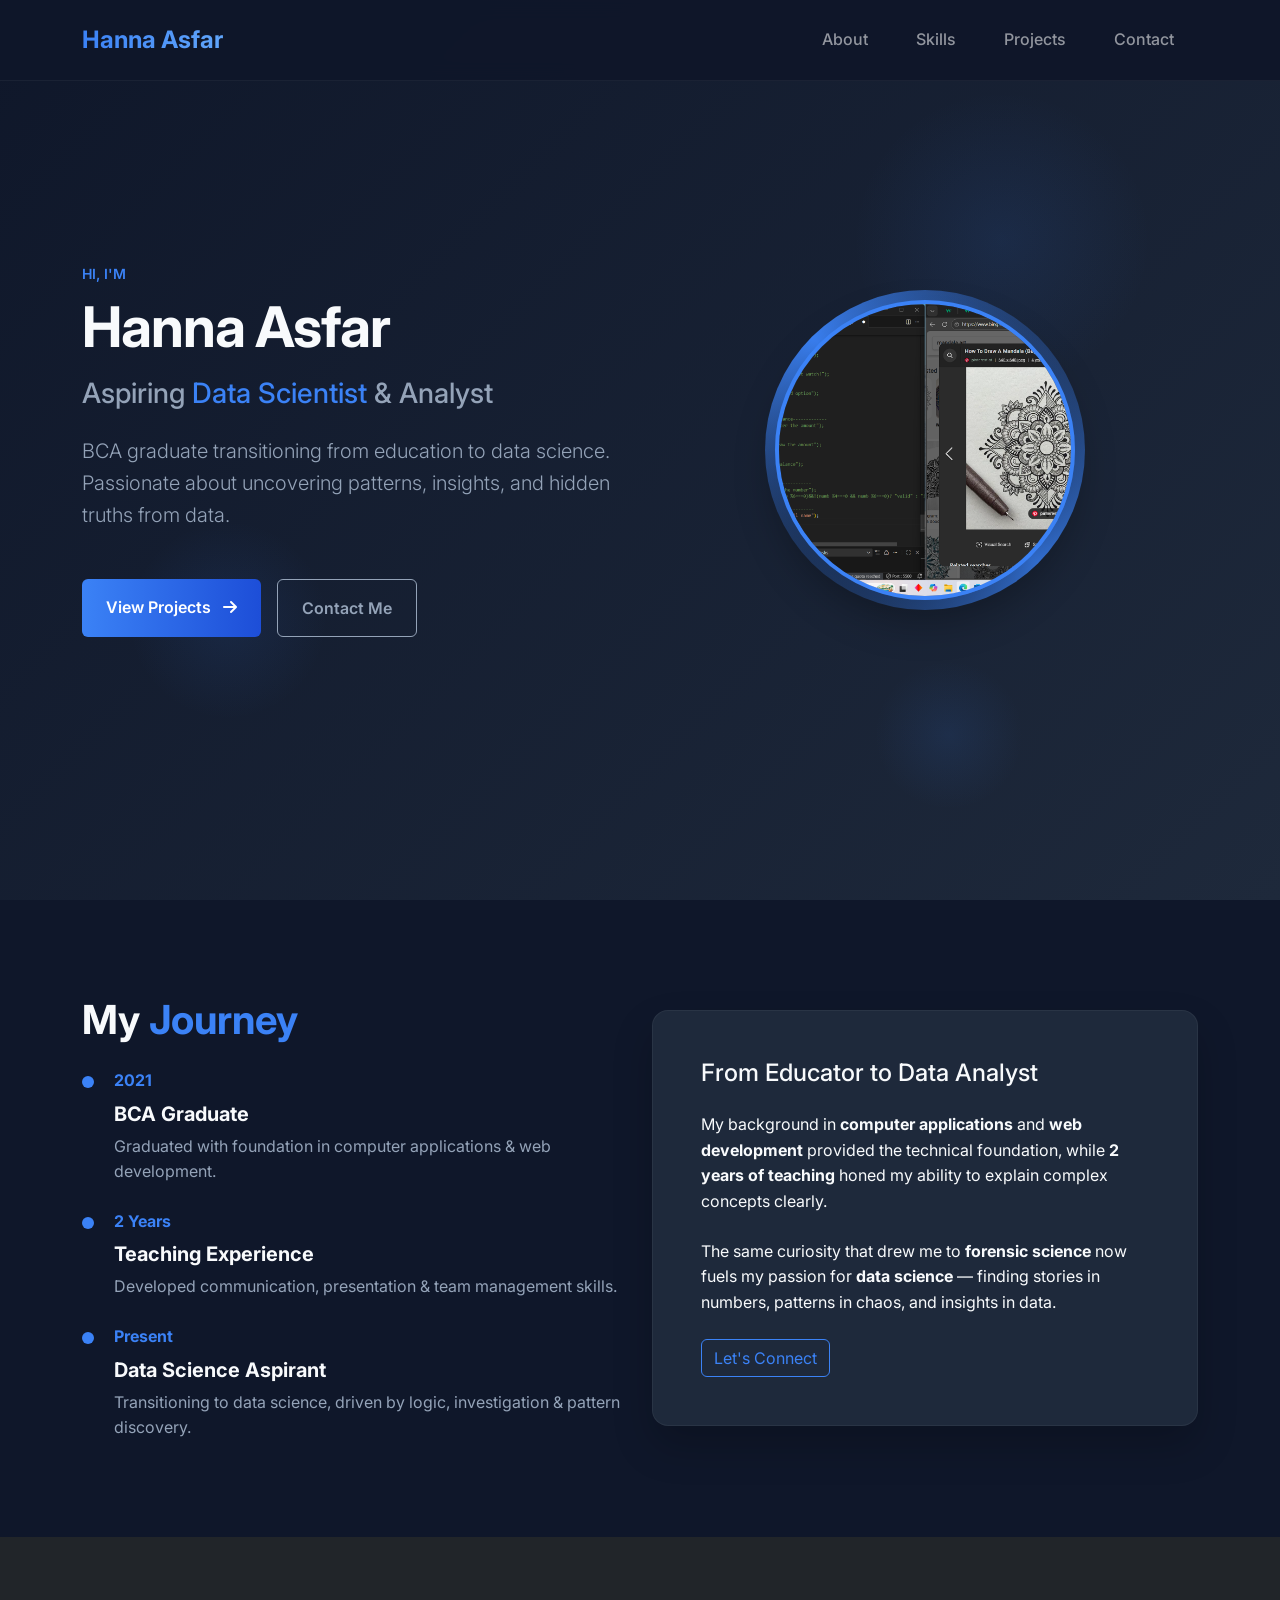
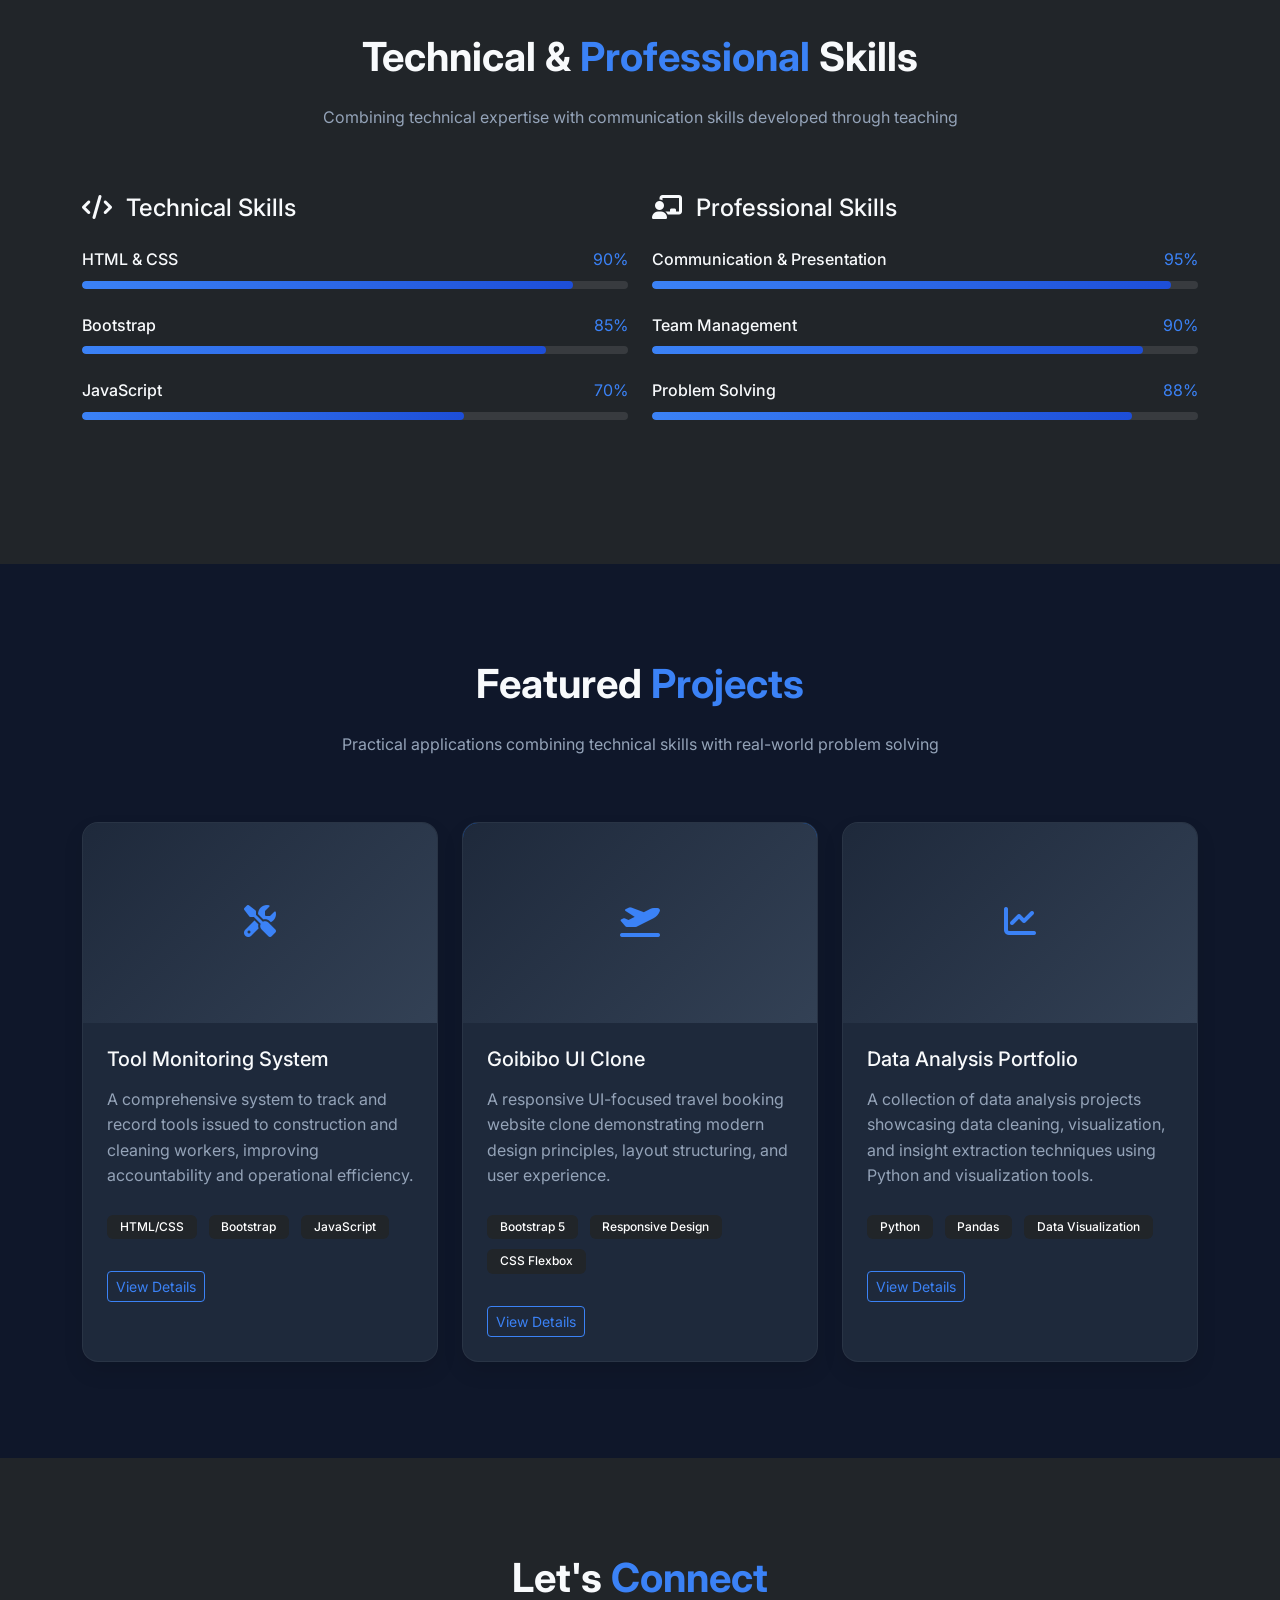
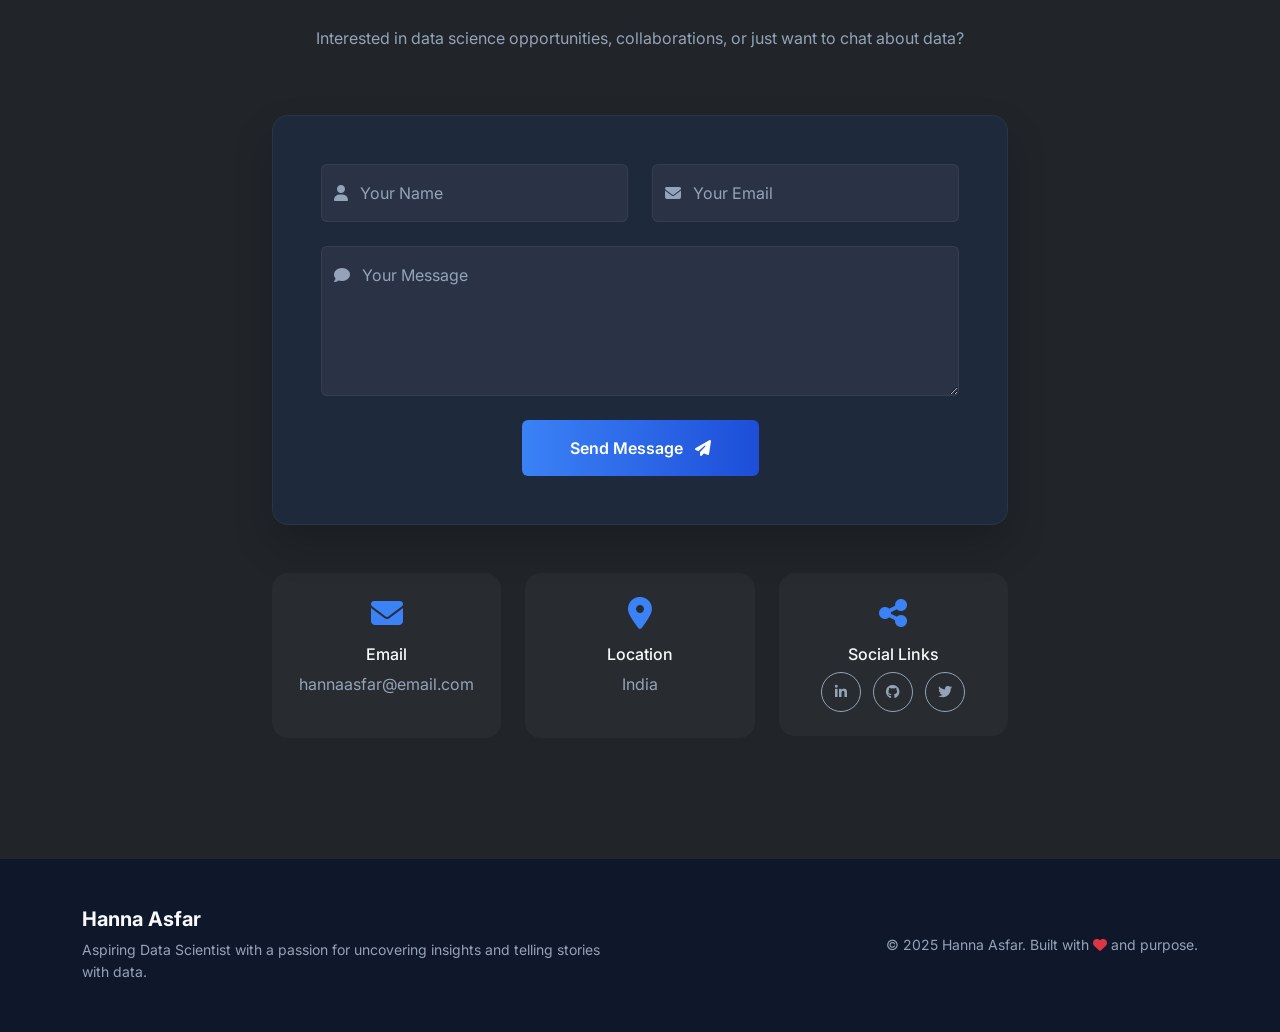
<file: index.html>
<!DOCTYPE html>
<html lang="en">
<head>
  <meta charset="UTF-8">
  <meta name="viewport" content="width=device-width, initial-scale=1.0">
  <title>Hanna Asfar | Data Science Portfolio</title>
  
  <!-- Bootstrap 5 CSS -->
  <link href="https://cdn.jsdelivr.net/npm/bootstrap@5.3.2/dist/css/bootstrap.min.css" rel="stylesheet">
  
  <!-- Font Awesome Icons -->
  <link rel="stylesheet" href="https://cdnjs.cloudflare.com/ajax/libs/font-awesome/6.4.0/css/all.min.css">
  
  <!-- Custom CSS -->
  <link rel="stylesheet" href="assets/css/style.css">
  
  <!-- Google Fonts -->
  <link href="https://fonts.googleapis.com/css2?family=Inter:wght@300;400;500;600;700;800&display=swap" rel="stylesheet">
  
  <!-- Favicon -->
  <link rel="icon" type="image/x-icon" href="assets/images/favicon.ico">
</head>
<body data-bs-spy="scroll" data-bs-target="#navbar-main" data-bs-offset="100">

  <!-- ===== NAVBAR ===== -->
  <nav id="navbar-main" class="navbar navbar-expand-lg navbar-dark fixed-top py-3">
    <div class="container">
      <a class="navbar-brand fw-bold fs-4" href="#hero">Hanna Asfar</a>
      <button class="navbar-toggler border-0" type="button" data-bs-toggle="collapse" data-bs-target="#navbarNav">
        <span class="navbar-toggler-icon"></span>
      </button>
      <div class="collapse navbar-collapse" id="navbarNav">
        <ul class="navbar-nav ms-auto">
          <li class="nav-item">
            <a class="nav-link px-3" href="#about">About</a>
          </li>
          <li class="nav-item">
            <a class="nav-link px-3" href="#skills">Skills</a>
          </li>
          <li class="nav-item">
            <a class="nav-link px-3" href="#projects">Projects</a>
          </li>
          <li class="nav-item">
            <a class="nav-link px-3" href="#contact">Contact</a>
          </li>
        </ul>
      </div>
    </div>
  </nav>

  <!-- ===== HERO SECTION ===== -->
  <section id="hero" class="vh-100 d-flex align-items-center position-relative overflow-hidden">
    <div class="container position-relative z-1">
      <div class="row align-items-center">
        <div class="col-lg-6">
          <div class="hero-content">
            <p class="text-primary mb-2 fw-semibold small">HI, I'M</p>
            <h1 class="display-4 fw-bold mb-3">Hanna Asfar</h1>
            <h2 class="h3 mb-4 text-light-emphasis">Aspiring <span class="text-primary">Data Scientist</span> & Analyst</h2>
            <p class="lead mb-5">
              BCA graduate transitioning from education to data science. 
              Passionate about uncovering patterns, insights, and hidden truths from data.
            </p>
            <div class="d-flex flex-wrap gap-3">
              <a href="#projects" class="btn btn-primary px-4 py-3 fw-semibold">View Projects <i class="fas fa-arrow-right ms-2"></i></a>
              <a href="#contact" class="btn btn-outline-light px-4 py-3 fw-semibold">Contact Me</a>
            </div>
          </div>
        </div>
        <div class="col-lg-6 text-center mt-5 mt-lg-0">
          <div class="profile-container mx-auto">
            <img src="assets/images/profile.png" 
                 class="profile-image" 
                 alt="Hanna Asfar">
            <div class="profile-decoration"></div>
          </div>
        </div>
      </div>
    </div>
    
    <!-- Hero Background Elements -->
    <div class="hero-bg-elements">
      <div class="bg-element-1"></div>
      <div class="bg-element-2"></div>
      <div class="bg-element-3"></div>
    </div>
  </section>

  <!-- ===== ABOUT SECTION ===== -->
  <section id="about" class="py-6">
    <div class="container">
      <div class="row align-items-center">
        <div class="col-lg-6 mb-5 mb-lg-0">
          <h2 class="display-6 fw-bold mb-4">My <span class="text-primary">Journey</span></h2>
          <div class="timeline">
            <div class="timeline-item mb-4">
              <div class="timeline-year">2021</div>
              <h5 class="mb-2">BCA Graduate</h5>
              <p class="text-light-emphasis mb-0">Graduated with foundation in computer applications & web development.</p>
            </div>
            <div class="timeline-item mb-4">
              <div class="timeline-year">2 Years</div>
              <h5 class="mb-2">Teaching Experience</h5>
              <p class="text-light-emphasis mb-0">Developed communication, presentation & team management skills.</p>
            </div>
            <div class="timeline-item">
              <div class="timeline-year">Present</div>
              <h5 class="mb-2">Data Science Aspirant</h5>
              <p class="text-light-emphasis mb-0">Transitioning to data science, driven by logic, investigation & pattern discovery.</p>
            </div>
          </div>
        </div>
        <div class="col-lg-6">
          <div class="about-card p-5 rounded-4">
            <h3 class="h4 mb-4">From Educator to Data Analyst</h3>
            <p class="mb-4">
              My background in <strong>computer applications</strong> and <strong>web development</strong> provided the technical foundation, 
              while <strong>2 years of teaching</strong> honed my ability to explain complex concepts clearly.
            </p>
            <p class="mb-4">
              The same curiosity that drew me to <strong>forensic science</strong> now fuels my passion for 
              <strong>data science</strong> — finding stories in numbers, patterns in chaos, and insights in data.
            </p>
            <div class="mt-4">
              <a href="#contact" class="btn btn-outline-primary">Let's Connect</a>
            </div>
          </div>
        </div>
      </div>
    </div>
  </section>

  <!-- ===== SKILLS SECTION ===== -->
  <section id="skills" class="py-6 bg-dark">
    <div class="container">
      <div class="row mb-5">
        <div class="col-12 text-center">
          <h2 class="display-6 fw-bold mb-4">Technical & <span class="text-primary">Professional</span> Skills</h2>
          <p class="text-light-emphasis mx-auto" style="max-width: 700px;">
            Combining technical expertise with communication skills developed through teaching
          </p>
        </div>
      </div>
      
      <div class="row g-4">
        <!-- Technical Skills -->
        <div class="col-lg-6">
          <div class="skill-category mb-5">
            <h3 class="h4 mb-4 text-center text-lg-start"><i class="fas fa-code me-2"></i> Technical Skills</h3>
            <div class="skill-item mb-4">
              <div class="d-flex justify-content-between mb-2">
                <span class="fw-medium">HTML & CSS</span>
                <span class="text-primary">90%</span>
              </div>
              <div class="progress" style="height: 8px;">
                <div class="progress-bar bg-primary" role="progressbar" style="width: 90%"></div>
              </div>
            </div>
            <div class="skill-item mb-4">
              <div class="d-flex justify-content-between mb-2">
                <span class="fw-medium">Bootstrap</span>
                <span class="text-primary">85%</span>
              </div>
              <div class="progress" style="height: 8px;">
                <div class="progress-bar bg-primary" role="progressbar" style="width: 85%"></div>
              </div>
            </div>
            <div class="skill-item mb-4">
              <div class="d-flex justify-content-between mb-2">
                <span class="fw-medium">JavaScript</span>
                <span class="text-primary">70%</span>
              </div>
              <div class="progress" style="height: 8px;">
                <div class="progress-bar bg-primary" role="progressbar" style="width: 70%"></div>
              </div>
            </div>
          </div>
        </div>
        
        <!-- Professional Skills -->
        <div class="col-lg-6">
          <div class="skill-category mb-5">
            <h3 class="h4 mb-4 text-center text-lg-start"><i class="fas fa-chalkboard-teacher me-2"></i> Professional Skills</h3>
            <div class="skill-item mb-4">
              <div class="d-flex justify-content-between mb-2">
                <span class="fw-medium">Communication & Presentation</span>
                <span class="text-primary">95%</span>
              </div>
              <div class="progress" style="height: 8px;">
                <div class="progress-bar bg-primary" role="progressbar" style="width: 95%"></div>
              </div>
            </div>
            <div class="skill-item mb-4">
              <div class="d-flex justify-content-between mb-2">
                <span class="fw-medium">Team Management</span>
                <span class="text-primary">90%</span>
              </div>
              <div class="progress" style="height: 8px;">
                <div class="progress-bar bg-primary" role="progressbar" style="width: 90%"></div>
              </div>
            </div>
            <div class="skill-item mb-4">
              <div class="d-flex justify-content-between mb-2">
                <span class="fw-medium">Problem Solving</span>
                <span class="text-primary">88%</span>
              </div>
              <div class="progress" style="height: 8px;">
                <div class="progress-bar bg-primary" role="progressbar" style="width: 88%"></div>
              </div>
            </div>
          </div>
        </div>
      </div>
    </div>
  </section>

  <!-- ===== PROJECTS SECTION ===== -->
  <section id="projects" class="py-6">
    <div class="container">
      <div class="row mb-5">
        <div class="col-12 text-center">
          <h2 class="display-6 fw-bold mb-4">Featured <span class="text-primary">Projects</span></h2>
          <p class="text-light-emphasis mx-auto" style="max-width: 700px;">
            Practical applications combining technical skills with real-world problem solving
          </p>
        </div>
      </div>
      
      <div class="row g-4">
        <!-- Project 1 -->
        <div class="col-md-4">
          <div class="project-card h-100 rounded-4 overflow-hidden">
            <div class="project-image">
              <div class="project-icon">
                <i class="fas fa-tools fa-2x"></i>
              </div>
            </div>
            <div class="project-content p-4">
              <h4 class="h5 mb-3">Tool Monitoring System</h4>
              <p class="text-light-emphasis mb-4">
                A comprehensive system to track and record tools issued to construction and cleaning workers, improving accountability and operational efficiency.
              </p>
              <div class="tech-tags mb-4">
                <span class="badge bg-dark">HTML/CSS</span>
                <span class="badge bg-dark">Bootstrap</span>
                <span class="badge bg-dark">JavaScript</span>
              </div>
              <a href="#" class="btn btn-outline-primary btn-sm">View Details</a>
            </div>
          </div>
        </div>
        
        <!-- Project 2 -->
        <div class="col-md-4">
          <div class="project-card h-100 rounded-4 overflow-hidden">
            <div class="project-image bg-primary">
              <div class="project-icon">
                <i class="fas fa-plane-departure fa-2x"></i>
              </div>
            </div>
            <div class="project-content p-4">
              <h4 class="h5 mb-3">Goibibo UI Clone</h4>
              <p class="text-light-emphasis mb-4">
                A responsive UI-focused travel booking website clone demonstrating modern design principles, layout structuring, and user experience.
              </p>
              <div class="tech-tags mb-4">
                <span class="badge bg-dark">Bootstrap 5</span>
                <span class="badge bg-dark">Responsive Design</span>
                <span class="badge bg-dark">CSS Flexbox</span>
              </div>
              <a href="#" class="btn btn-outline-primary btn-sm">View Details</a>
            </div>
          </div>
        </div>
        
        <!-- Project 3 -->
        <div class="col-md-4">
          <div class="project-card h-100 rounded-4 overflow-hidden">
            <div class="project-image">
              <div class="project-icon">
                <i class="fas fa-chart-line fa-2x"></i>
              </div>
            </div>
            <div class="project-content p-4">
              <h4 class="h5 mb-3">Data Analysis Portfolio</h4>
              <p class="text-light-emphasis mb-4">
                A collection of data analysis projects showcasing data cleaning, visualization, and insight extraction techniques using Python and visualization tools.
              </p>
              <div class="tech-tags mb-4">
                <span class="badge bg-dark">Python</span>
                <span class="badge bg-dark">Pandas</span>
                <span class="badge bg-dark">Data Visualization</span>
              </div>
              <a href="#" class="btn btn-outline-primary btn-sm">View Details</a>
            </div>
          </div>
        </div>
      </div>
    </div>
  </section>

  <!-- ===== CONTACT SECTION ===== -->
  <section id="contact" class="py-6 bg-dark">
    <div class="container">
      <div class="row mb-5">
        <div class="col-12 text-center">
          <h2 class="display-6 fw-bold mb-4">Let's <span class="text-primary">Connect</span></h2>
          <p class="text-light-emphasis mx-auto" style="max-width: 700px;">
            Interested in data science opportunities, collaborations, or just want to chat about data?
          </p>
        </div>
      </div>
      
      <div class="row justify-content-center">
        <div class="col-lg-8">
          <div class="contact-card p-5 rounded-4">
            <form id="contactForm">
              <div class="row g-4">
                <div class="col-md-6">
                  <div class="form-floating">
                    <input type="text" class="form-control" id="name" placeholder="Your Name" required>
                    <label for="name"><i class="fas fa-user me-2"></i> Your Name</label>
                  </div>
                </div>
                <div class="col-md-6">
                  <div class="form-floating">
                    <input type="email" class="form-control" id="email" placeholder="Your Email" required>
                    <label for="email"><i class="fas fa-envelope me-2"></i> Your Email</label>
                  </div>
                </div>
                <div class="col-12">
                  <div class="form-floating">
                    <textarea class="form-control" id="message" placeholder="Your Message" style="height: 150px" required></textarea>
                    <label for="message"><i class="fas fa-comment me-2"></i> Your Message</label>
                  </div>
                </div>
                <div class="col-12 text-center">
                  <button type="submit" class="btn btn-primary px-5 py-3 fw-semibold">
                    Send Message <i class="fas fa-paper-plane ms-2"></i>
                  </button>
                </div>
              </div>
            </form>
          </div>
          
          <!-- Contact Info -->
          <div class="row mt-5 text-center">
            <div class="col-md-4 mb-4">
              <div class="contact-info">
                <i class="fas fa-envelope fa-2x text-primary mb-3"></i>
                <h5 class="h6 mb-2">Email</h5>
                <p class="text-light-emphasis">hannaasfar@email.com</p>
              </div>
            </div>
            <div class="col-md-4 mb-4">
              <div class="contact-info">
                <i class="fas fa-map-marker-alt fa-2x text-primary mb-3"></i>
                <h5 class="h6 mb-2">Location</h5>
                <p class="text-light-emphasis">India</p>
              </div>
            </div>
            <div class="col-md-4 mb-4">
              <div class="contact-info">
                <i class="fas fa-share-alt fa-2x text-primary mb-3"></i>
                <h5 class="h6 mb-2">Social Links</h5>
                <div class="social-icons">
                  <a href="#" class="btn btn-outline-light btn-sm mx-1"><i class="fab fa-linkedin-in"></i></a>
                  <a href="#" class="btn btn-outline-light btn-sm mx-1"><i class="fab fa-github"></i></a>
                  <a href="#" class="btn btn-outline-light btn-sm mx-1"><i class="fab fa-twitter"></i></a>
                </div>
              </div>
            </div>
          </div>
        </div>
      </div>
    </div>
  </section>

  <!-- ===== FOOTER ===== -->
  <footer class="py-5 border-top border-dark">
    <div class="container">
      <div class="row align-items-center">
        <div class="col-md-6 mb-3 mb-md-0">
          <h5 class="fw-bold">Hanna Asfar</h5>
          <p class="text-light-emphasis small mb-0">
            Aspiring Data Scientist with a passion for uncovering insights and telling stories with data.
          </p>
        </div>
        <div class="col-md-6 text-md-end">
          <p class="text-light-emphasis small mb-0">
            © 2025 Hanna Asfar. Built with <i class="fas fa-heart text-danger"></i> and purpose.
          </p>
        </div>
      </div>
    </div>
  </footer>

  <!-- Back to Top Button -->
  <a href="#hero" class="btn btn-primary btn-back-to-top">
    <i class="fas fa-arrow-up"></i>
  </a>

  <!-- Bootstrap JS -->
  <script src="https://cdn.jsdelivr.net/npm/bootstrap@5.3.2/dist/js/bootstrap.bundle.min.js"></script>
  
  <!-- Custom JS -->
  <script src="assets/js/script.js"></script>
</body>
</html>
</file>
<file: assets/css/style.css>
/* ===== BASE STYLES ===== */
:root {
  --primary: #3b82f6;
  --primary-dark: #1d4ed8;
  --dark-bg: #0f172a;
  --dark-card: #1e293b;
  --light-text: #f8fafc;
  --muted-text: #94a3b8;
}

* {
  margin: 0;
  padding: 0;
  box-sizing: border-box;
}

body {
  font-family: 'Inter', -apple-system, BlinkMacSystemFont, 'Segoe UI', sans-serif;
  background-color: var(--dark-bg);
  color: var(--light-text);
  line-height: 1.6;
  overflow-x: hidden;
  scroll-behavior: smooth;
}

/* ===== TYPOGRAPHY ===== */
h1, h2, h3, h4, h5, h6 {
  font-weight: 700;
  line-height: 1.2;
}

.display-4 {
  font-weight: 800;
  letter-spacing: -0.02em;
}

.lead {
  font-size: 1.25rem;
  color: var(--muted-text);
}

.text-primary {
  color: var(--primary) !important;
}

.text-light-emphasis {
  color: var(--muted-text) !important;
}

/* ===== UTILITIES ===== */
.py-6 {
  padding-top: 6rem !important;
  padding-bottom: 6rem !important;
}

.rounded-4 {
  border-radius: 1rem !important;
}

/* ===== NAVBAR ===== */
.navbar {
  background-color: rgba(15, 23, 42, 0.95);
  backdrop-filter: blur(10px);
  transition: all 0.3s ease;
  border-bottom: 1px solid rgba(255, 255, 255, 0.05);
}

.navbar.scrolled {
  padding-top: 0.5rem;
  padding-bottom: 0.5rem;
}

.navbar-brand {
  background: linear-gradient(90deg, var(--primary), #60a5fa);
  -webkit-background-clip: text;
  background-clip: text;
  -webkit-text-fill-color: transparent;
}

.nav-link {
  font-weight: 500;
  position: relative;
  margin: 0 0.5rem;
}

.nav-link::after {
  content: '';
  position: absolute;
  width: 0;
  height: 2px;
  bottom: 0;
  left: 0;
  background-color: var(--primary);
  transition: width 0.3s ease;
}

.nav-link:hover::after,
.nav-link.active::after {
  width: 100%;
}

/* ===== HERO SECTION ===== */
#hero {
  background: linear-gradient(135deg, var(--dark-bg) 0%, #1e293b 100%);
  position: relative;
  overflow: hidden;
}

.profile-container {
  position: relative;
  width: 300px;
  height: 300px;
}

.profile-image {
  width: 100%;
  height: 100%;
  border-radius: 50%;
  object-fit: cover;
  border: 4px solid var(--primary);
  position: relative;
  z-index: 2;
  box-shadow: 0 20px 40px rgba(0, 0, 0, 0.3);
}

.profile-decoration {
  position: absolute;
  width: 320px;
  height: 320px;
  top: -10px;
  left: -10px;
  border-radius: 50%;
  background: linear-gradient(45deg, transparent, var(--primary), transparent);
  z-index: 1;
  animation: rotate 20s linear infinite;
}

@keyframes rotate {
  0% { transform: rotate(0deg); }
  100% { transform: rotate(360deg); }
}

.hero-bg-elements {
  position: absolute;
  width: 100%;
  height: 100%;
  top: 0;
  left: 0;
  pointer-events: none;
}

.bg-element-1, .bg-element-2, .bg-element-3 {
  position: absolute;
  border-radius: 50%;
  background: radial-gradient(circle, var(--primary) 0%, transparent 70%);
  opacity: 0.1;
}

.bg-element-1 {
  width: 300px;
  height: 300px;
  top: 10%;
  right: 10%;
}

.bg-element-2 {
  width: 200px;
  height: 200px;
  bottom: 20%;
  left: 10%;
}

.bg-element-3 {
  width: 150px;
  height: 150px;
  bottom: 10%;
  right: 20%;
}

/* ===== ABOUT SECTION ===== */
.about-card {
  background-color: var(--dark-card);
  border: 1px solid rgba(255, 255, 255, 0.05);
  box-shadow: 0 20px 40px rgba(0, 0, 0, 0.2);
}

.timeline-item {
  position: relative;
  padding-left: 2rem;
}

.timeline-item::before {
  content: '';
  position: absolute;
  left: 0;
  top: 0.5rem;
  width: 12px;
  height: 12px;
  border-radius: 50%;
  background-color: var(--primary);
}

.timeline-year {
  font-weight: 700;
  color: var(--primary);
  margin-bottom: 0.5rem;
}

/* ===== SKILLS SECTION ===== */
.progress {
  background-color: rgba(255, 255, 255, 0.1);
  border-radius: 10px;
  overflow: hidden;
}

.progress-bar {
  background: linear-gradient(90deg, var(--primary), var(--primary-dark));
  border-radius: 10px;
  transition: width 1.5s ease-in-out;
}

/* ===== PROJECTS SECTION ===== */
.project-card {
  background-color: var(--dark-card);
  border: 1px solid rgba(255, 255, 255, 0.05);
  transition: all 0.3s ease;
  box-shadow: 0 10px 20px rgba(0, 0, 0, 0.1);
}

.project-card:hover {
  transform: translateY(-10px);
  box-shadow: 0 20px 40px rgba(59, 130, 246, 0.15);
  border-color: var(--primary);
}

.project-image {
  height: 200px;
  background: linear-gradient(135deg, #1e293b, #334155);
  display: flex;
  align-items: center;
  justify-content: center;
}

.project-icon {
  color: var(--primary);
}

.tech-tags .badge {
  margin-right: 0.5rem;
  margin-bottom: 0.5rem;
  font-weight: 500;
  padding: 0.4rem 0.8rem;
}

/* ===== CONTACT SECTION ===== */
.contact-card {
  background-color: var(--dark-card);
  border: 1px solid rgba(255, 255, 255, 0.05);
  box-shadow: 0 20px 40px rgba(0, 0, 0, 0.2);
}

.form-floating > .form-control,
.form-floating > .form-control-plaintext {
  background-color: rgba(255, 255, 255, 0.05);
  border: 1px solid rgba(255, 255, 255, 0.1);
  color: var(--light-text);
}

.form-floating > .form-control:focus {
  background-color: rgba(255, 255, 255, 0.08);
  border-color: var(--primary);
  box-shadow: 0 0 0 0.25rem rgba(59, 130, 246, 0.25);
}

.form-floating > label {
  color: var(--muted-text);
}

.contact-info {
  padding: 1.5rem;
  background-color: rgba(255, 255, 255, 0.03);
  border-radius: 1rem;
  transition: all 0.3s ease;
}

.contact-info:hover {
  background-color: rgba(255, 255, 255, 0.05);
  transform: translateY(-5px);
}

.social-icons .btn {
  width: 40px;
  height: 40px;
  border-radius: 50%;
  display: inline-flex;
  align-items: center;
  justify-content: center;
}

/* ===== BUTTONS ===== */
.btn-primary {
  background: linear-gradient(90deg, var(--primary), var(--primary-dark));
  border: none;
  padding: 0.75rem 1.5rem;
  font-weight: 600;
  transition: all 0.3s ease;
}

.btn-primary:hover {
  transform: translateY(-3px);
  box-shadow: 0 10px 20px rgba(59, 130, 246, 0.3);
}

.btn-outline-primary {
  border-color: var(--primary);
  color: var(--primary);
}

.btn-outline-primary:hover {
  background-color: var(--primary);
  border-color: var(--primary);
}

.btn-outline-light {
  border-color: var(--muted-text);
  color: var(--muted-text);
}

.btn-outline-light:hover {
  background-color: white;
  color: var(--dark-bg);
  border-color: white;
}

/* ===== BACK TO TOP BUTTON ===== */
.btn-back-to-top {
  position: fixed;
  bottom: 2rem;
  right: 2rem;
  width: 50px;
  height: 50px;
  border-radius: 50%;
  display: flex;
  align-items: center;
  justify-content: center;
  z-index: 1000;
  opacity: 0;
  visibility: hidden;
  transition: all 0.3s ease;
}

.btn-back-to-top.show {
  opacity: 1;
  visibility: visible;
}

/* ===== RESPONSIVE ADJUSTMENTS ===== */
@media (max-width: 768px) {
  .display-4 {
    font-size: 2.5rem;
  }
  
  .profile-container {
    width: 250px;
    height: 250px;
  }
  
  .profile-decoration {
    width: 270px;
    height: 270px;
  }
  
  .py-6 {
    padding-top: 4rem !important;
    padding-bottom: 4rem !important;
  }
}

@media (max-width: 576px) {
  .hero-actions {
    flex-direction: column;
    gap: 1rem;
  }
  
  .hero-actions .btn {
    width: 100%;
  }
}
</file>
